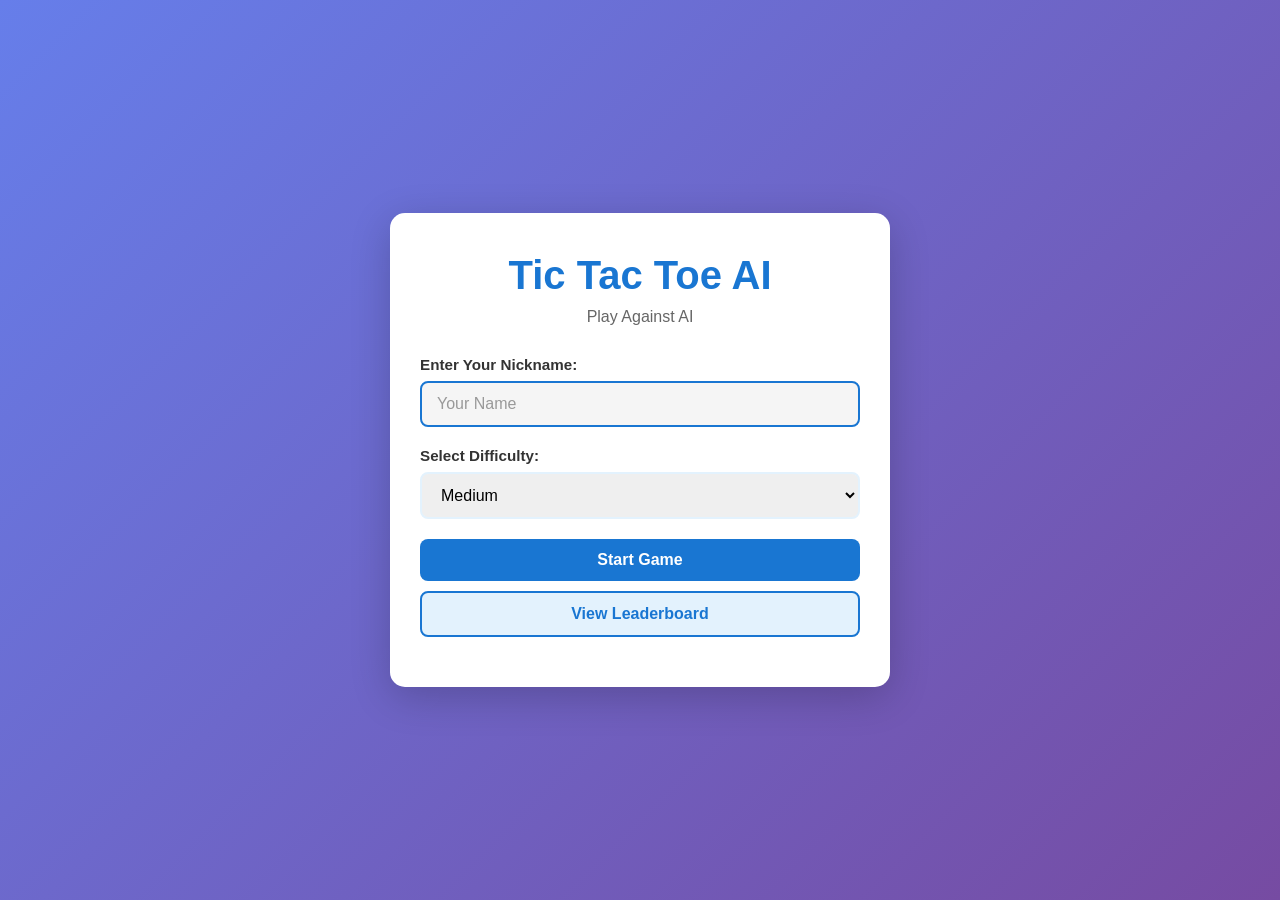
<file: ProjektsDatorika-agents-tic-tac-toe/frontend/index.html>
<!DOCTYPE html>
<html lang="en">
<head>
    <meta charset="UTF-8">
    <meta name="viewport" content="width=device-width, initial-scale=1.0">
    <title>Tic Tac Toe AI Game</title>
    <link rel="stylesheet" href="style.css">
</head>
<body>
    <div class="container">
        <!-- Main Menu Screen -->
        <div id="menu-screen" class="screen active">
            <div class="menu-content">
                <h1>Tic Tac Toe AI</h1>
                <p class="subtitle">Play Against AI</p>

                <div class="form-group">
                    <label for="nickname-input">Enter Your Nickname:</label>
                    <input
                        type="text"
                        id="nickname-input"
                        placeholder="Your Name"
                        maxlength="20"
                    >
                </div>

                <div class="form-group">
                    <label for="difficulty-select">Select Difficulty:</label>
                    <select id="difficulty-select">
                        <option value="easy">Easy</option>
                        <option value="medium" selected>Medium</option>
                        <option value="hard">Hard</option>
                    </select>
                </div>

                <button id="start-btn" class="btn btn-primary">Start Game</button>
                <button id="view-leaderboard-btn" class="btn btn-secondary">View Leaderboard</button>
            </div>
        </div>

        <!-- Game Screen -->
        <div id="game-screen" class="screen">
            <div class="game-header">
                <h2 id="game-title">Game</h2>
                <p id="game-status">Your Turn (X)</p>
            </div>

            <div class="game-board">
                <div class="board-cell" data-position="0"></div>
                <div class="board-cell" data-position="1"></div>
                <div class="board-cell" data-position="2"></div>
                <div class="board-cell" data-position="3"></div>
                <div class="board-cell" data-position="4"></div>
                <div class="board-cell" data-position="5"></div>
                <div class="board-cell" data-position="6"></div>
                <div class="board-cell" data-position="7"></div>
                <div class="board-cell" data-position="8"></div>
            </div>

            <div class="game-controls">
                <button id="restart-btn" class="btn btn-primary">Play Again</button>
                <button id="menu-btn" class="btn btn-secondary">Back to Menu</button>
            </div>
        </div>

        <!-- Leaderboard Screen -->
        <div id="leaderboard-screen" class="screen">
            <div class="leaderboard-header">
                <h2>Leaderboard</h2>
                <p>Top Players</p>
            </div>

            <div class="leaderboard-content">
                <table class="leaderboard-table">
                    <thead>
                        <tr>
                            <th>Rank</th>
                            <th>Player</th>
                            <th>Wins</th>
                            <th>Losses</th>
                            <th>Draws</th>
                            <th>Total</th>
                        </tr>
                    </thead>
                    <tbody id="leaderboard-body">
                        <tr class="loading">
                            <td colspan="6">Loading...</td>
                        </tr>
                    </tbody>
                </table>
            </div>

            <button id="back-from-leaderboard-btn" class="btn btn-secondary">Back to Menu</button>
        </div>
    </div>

    <script src="script.js"></script>
</body>
</html>
</file>
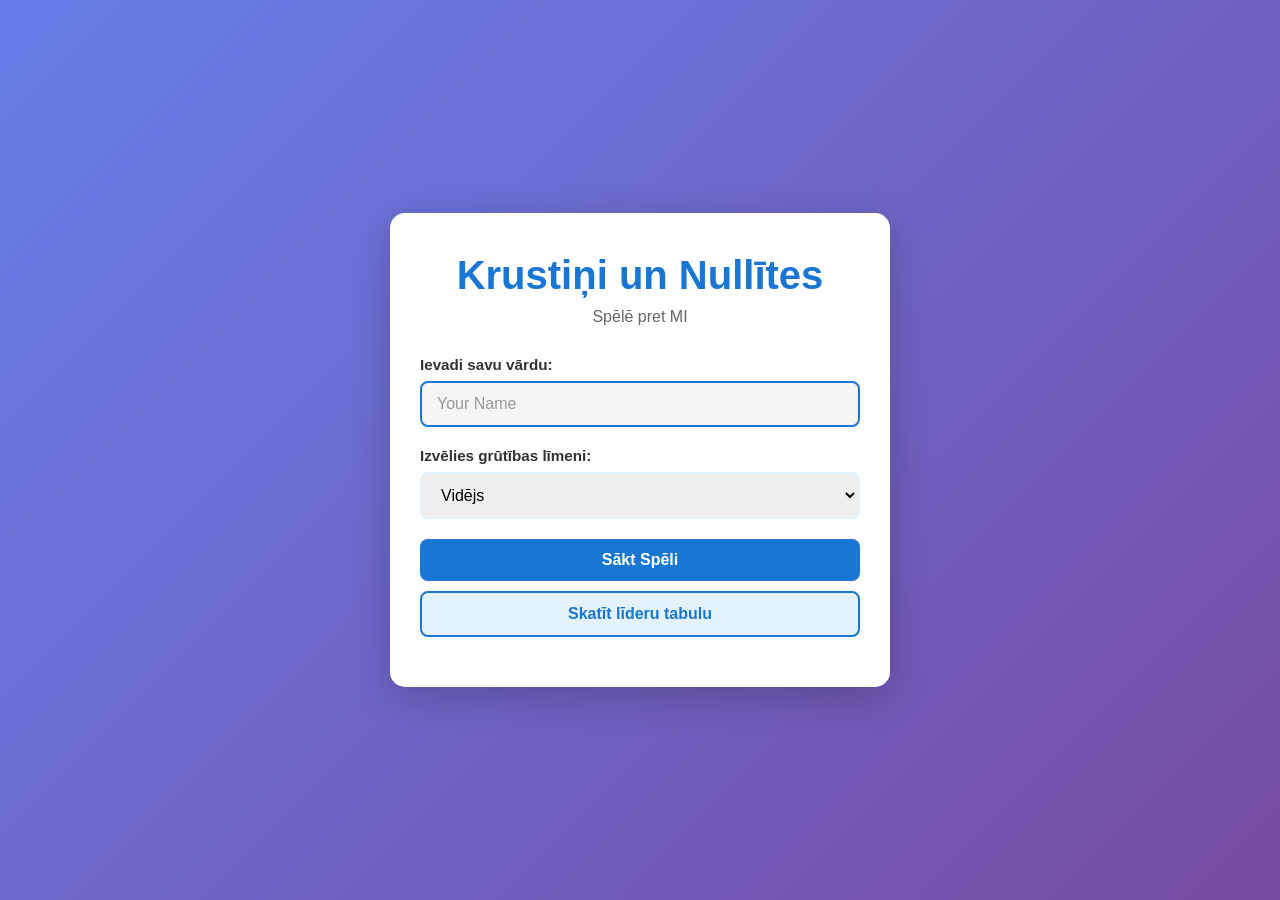
<file: ProjektsDatorika-agents-tic-tac-toe/backend/frontend/index.html>
<!DOCTYPE html>
<html lang="en">
<head>
    <meta charset="UTF-8">
    <meta name="viewport" content="width=device-width, initial-scale=1.0">
    <title>Krustiņi un Nullītes</title>
    <link rel="stylesheet" href="style.css">
</head>
<body>
    <div class="container">
        <!-- Main Menu Screen -->
        <div id="menu-screen" class="screen active">
            <div class="menu-content">
                <h1>Krustiņi un Nullītes</h1>
                <p class="subtitle">Spēlē pret MI</p>

                <div class="form-group">
                    <label for="nickname-input">Ievadi savu vārdu:</label>
                    <input
                        type="text"
                        id="nickname-input"
                        placeholder="Your Name"
                        maxlength="20"
                    >
                </div>

                <div class="form-group">
                    <label for="difficulty-select">Izvēlies grūtības līmeni:</label>
                    <select id="difficulty-select">
                        <option value="easy">Viegls</option>
                        <option value="medium" selected>Vidējs</option>
                        <option value="hard">Grūts</option>
                    </select>
                </div>

                <button id="start-btn" class="btn btn-primary">Sākt Spēli</button>
                <button id="view-leaderboard-btn" class="btn btn-secondary">Skatīt līderu tabulu</button>
            </div>
        </div>

        <!-- Game Screen -->
        <div id="game-screen" class="screen">
            <div class="game-header">
                <h2 id="game-title">Spēle</h2>
                <p id="game-status">Tava kārta (X)</p>
            </div>

            <div class="game-board">
                <div class="board-cell" data-position="0"></div>
                <div class="board-cell" data-position="1"></div>
                <div class="board-cell" data-position="2"></div>
                <div class="board-cell" data-position="3"></div>
                <div class="board-cell" data-position="4"></div>
                <div class="board-cell" data-position="5"></div>
                <div class="board-cell" data-position="6"></div>
                <div class="board-cell" data-position="7"></div>
                <div class="board-cell" data-position="8"></div>
            </div>

            <div class="game-controls">
                <button id="restart-btn" class="btn btn-primary">Spēlēt vēlreiz</button>
                <button id="menu-btn" class="btn btn-secondary">Atgriezties sākumlapā</button>
            </div>
        </div>

        <!-- Leaderboard Screen -->
        <div id="leaderboard-screen" class="screen">
            <div class="leaderboard-header">
                <h2>Līderu tabula</h2>
                <p>Top Spēlētāji</p>
            </div>

            <div class="leaderboard-content">
                <table class="leaderboard-table">
                    <thead>
                        <tr>
                            <th>Vieta</th>
                            <th>Spēlētājs</th>
                            <th>Uzvaras</th>
                            <th>Zaudējumi</th>
                            <th>Neizšķirts</th>
                            <th>Kopā</th>
                        </tr>
                    </thead>
                    <tbody id="leaderboard-body">
                        <tr class="loading">
                            <td colspan="6">Lādējas...</td>
                        </tr>
                    </tbody>
                </table>
            </div>

            <button id="back-from-leaderboard-btn" class="btn btn-secondary">Atgriezties sākumlapā</button>
        </div>
    </div>

    <script src="script.js"></script>
</body>
</html>
</file>
<file: ProjektsDatorika-agents-tic-tac-toe/frontend/style.css>
/* Tic Tac Toe AI Game - Stylesheet with light blue theme */

* {
    margin: 0;
    padding: 0;
    box-sizing: border-box;
}

body {
    font-family: 'Segoe UI', Tahoma, Geneva, Verdana, sans-serif;
    background: linear-gradient(135deg, #667eea 0%, #764ba2 100%);
    min-height: 100vh;
    display: flex;
    justify-content: center;
    align-items: center;
    padding: 20px;
}

.container {
    width: 100%;
    max-width: 500px;
}

.screen {
    display: none;
    animation: fadeIn 0.3s ease-in;
}

.screen.active {
    display: block;
}

@keyframes fadeIn {
    from {
        opacity: 0;
        transform: translateY(10px);
    }
    to {
        opacity: 1;
        transform: translateY(0);
    }
}

#menu-screen {
    background: white;
    border-radius: 15px;
    padding: 40px 30px;
    box-shadow: 0 10px 40px rgba(0, 0, 0, 0.2);
    text-align: center;
}

.menu-content h1 {
    color: #1976d2;
    font-size: 2.5em;
    margin-bottom: 10px;
    font-weight: 700;
}

.menu-content .subtitle {
    color: #666;
    font-size: 1em;
    margin-bottom: 30px;
}

.form-group {
    margin-bottom: 20px;
    text-align: left;
}

.form-group label {
    display: block;
    color: #333;
    font-weight: 600;
    margin-bottom: 8px;
    font-size: 0.95em;
}

.form-group input,
.form-group select {
    width: 100%;
    padding: 12px 15px;
    border: 2px solid #e3f2fd;
    border-radius: 8px;
    font-size: 1em;
    transition: border-color 0.3s ease;
}

.form-group input:focus,
.form-group select:focus {
    outline: none;
    border-color: #1976d2;
    background-color: #f5f5f5;
}

.form-group input::placeholder {
    color: #999;
}

.btn {
    width: 100%;
    padding: 12px 20px;
    border: none;
    border-radius: 8px;
    font-size: 1em;
    font-weight: 600;
    cursor: pointer;
    transition: all 0.3s ease;
    margin-bottom: 10px;
}

.btn-primary {
    background-color: #1976d2;
    color: white;
}

.btn-primary:hover {
    background-color: #1565c0;
    transform: translateY(-2px);
    box-shadow: 0 5px 15px rgba(25, 118, 210, 0.3);
}

.btn-primary:active {
    transform: translateY(0);
}

.btn-secondary {
    background-color: #e3f2fd;
    color: #1976d2;
    border: 2px solid #1976d2;
}

.btn-secondary:hover {
    background-color: #1976d2;
    color: white;
    transform: translateY(-2px);
}

.btn-secondary:active {
    transform: translateY(0);
}

.btn:disabled {
    opacity: 0.5;
    cursor: not-allowed;
}

#game-screen {
    background: white;
    border-radius: 15px;
    padding: 30px;
    box-shadow: 0 10px 40px rgba(0, 0, 0, 0.2);
}

.game-header {
    text-align: center;
    margin-bottom: 30px;
}

.game-header h2 {
    color: #1976d2;
    font-size: 2em;
    margin-bottom: 8px;
}

#game-status {
    color: #666;
    font-size: 1.1em;
    font-weight: 500;
}

.game-board {
    display: grid;
    grid-template-columns: repeat(3, 1fr);
    gap: 10px;
    margin-bottom: 30px;
    background-color: #e3f2fd;
    padding: 15px;
    border-radius: 10px;
}

.board-cell {
    aspect-ratio: 1;
    background-color: white;
    border: none;
    border-radius: 8px;
    display: flex;
    justify-content: center;
    align-items: center;
    font-size: 2.5em;
    font-weight: bold;
    cursor: pointer;
    transition: all 0.3s ease;
    color: #1976d2;
    user-select: none;
}

.board-cell:hover:not(.disabled) {
    background-color: #e3f2fd;
    transform: scale(1.05);
    box-shadow: 0 4px 12px rgba(25, 118, 210, 0.2);
}

.board-cell.disabled {
    cursor: not-allowed;
}

.board-cell.player {
    color: #1976d2;
    font-weight: 700;
}

.board-cell.ai {
    color: #f44336;
    font-weight: 700;
}

.game-controls {
    display: flex;
    gap: 10px;
}

.game-controls .btn {
    flex: 1;
    margin-bottom: 0;
}

#leaderboard-screen {
    background: white;
    border-radius: 15px;
    padding: 30px;
    box-shadow: 0 10px 40px rgba(0, 0, 0, 0.2);
    max-height: 90vh;
    overflow-y: auto;
}

.leaderboard-header {
    text-align: center;
    margin-bottom: 25px;
}

.leaderboard-header h2 {
    color: #1976d2;
    font-size: 2em;
    margin-bottom: 8px;
}

.leaderboard-header p {
    color: #666;
    font-size: 1em;
}

.leaderboard-content {
    margin-bottom: 25px;
    overflow-x: auto;
}

.leaderboard-table {
    width: 100%;
    border-collapse: collapse;
    background-color: white;
}

.leaderboard-table thead {
    background-color: #e3f2fd;
    border-bottom: 2px solid #1976d2;
}

.leaderboard-table th {
    padding: 15px;
    text-align: left;
    color: #1976d2;
    font-weight: 600;
    font-size: 0.95em;
}

.leaderboard-table td {
    padding: 12px 15px;
    border-bottom: 1px solid #f0f0f0;
    color: #333;
}

.leaderboard-table tbody tr:hover {
    background-color: #f5f5f5;
}

.leaderboard-table tbody tr:nth-child(odd) {
    background-color: #fafafa;
}

.leaderboard-table .loading td {
    text-align: center;
    color: #999;
    padding: 30px;
}

#back-from-leaderboard-btn {
    width: 100%;
}

@media (max-width: 600px) {
    .menu-content h1 {
        font-size: 2em;
    }

    .game-header h2 {
        font-size: 1.5em;
    }

    #game-status {
        font-size: 1em;
    }

    .board-cell {
        font-size: 2em;
    }

    .leaderboard-table {
        font-size: 0.9em;
    }

    .leaderboard-table th,
    .leaderboard-table td {
        padding: 10px;
    }
}

::-webkit-scrollbar {
    width: 8px;
}

::-webkit-scrollbar-track {
    background: #f1f1f1;
    border-radius: 10px;
}

::-webkit-scrollbar-thumb {
    background: #1976d2;
    border-radius: 10px;
}

::-webkit-scrollbar-thumb:hover {
    background: #1565c0;
}
</file>
<file: ProjektsDatorika-agents-tic-tac-toe/backend/frontend/style.css>
/* Tic Tac Toe AI Game - Stylesheet with light blue theme */

* {
    margin: 0;
    padding: 0;
    box-sizing: border-box;
}

body {
    font-family: 'Segoe UI', Tahoma, Geneva, Verdana, sans-serif;
    background: linear-gradient(135deg, #667eea 0%, #764ba2 100%);
    min-height: 100vh;
    display: flex;
    justify-content: center;
    align-items: center;
    padding: 20px;
}

.container {
    width: 100%;
    max-width: 500px;
}

.screen {
    display: none;
    animation: fadeIn 0.3s ease-in;
}

.screen.active {
    display: block;
}

@keyframes fadeIn {
    from {
        opacity: 0;
        transform: translateY(10px);
    }
    to {
        opacity: 1;
        transform: translateY(0);
    }
}

#menu-screen {
    background: white;
    border-radius: 15px;
    padding: 40px 30px;
    box-shadow: 0 10px 40px rgba(0, 0, 0, 0.2);
    text-align: center;
}

.menu-content h1 {
    color: #1976d2;
    font-size: 2.5em;
    margin-bottom: 10px;
    font-weight: 700;
}

.menu-content .subtitle {
    color: #666;
    font-size: 1em;
    margin-bottom: 30px;
}

.form-group {
    margin-bottom: 20px;
    text-align: left;
}

.form-group label {
    display: block;
    color: #333;
    font-weight: 600;
    margin-bottom: 8px;
    font-size: 0.95em;
}

.form-group input,
.form-group select {
    width: 100%;
    padding: 12px 15px;
    border: 2px solid #e3f2fd;
    border-radius: 8px;
    font-size: 1em;
    transition: border-color 0.3s ease;
}

.form-group input:focus,
.form-group select:focus {
    outline: none;
    border-color: #1976d2;
    background-color: #f5f5f5;
}

.form-group input::placeholder {
    color: #999;
}

.btn {
    width: 100%;
    padding: 12px 20px;
    border: none;
    border-radius: 8px;
    font-size: 1em;
    font-weight: 600;
    cursor: pointer;
    transition: all 0.3s ease;
    margin-bottom: 10px;
}

.btn-primary {
    background-color: #1976d2;
    color: white;
}

.btn-primary:hover {
    background-color: #1565c0;
    transform: translateY(-2px);
    box-shadow: 0 5px 15px rgba(25, 118, 210, 0.3);
}

.btn-primary:active {
    transform: translateY(0);
}

.btn-secondary {
    background-color: #e3f2fd;
    color: #1976d2;
    border: 2px solid #1976d2;
}

.btn-secondary:hover {
    background-color: #1976d2;
    color: white;
    transform: translateY(-2px);
}

.btn-secondary:active {
    transform: translateY(0);
}

.btn:disabled {
    opacity: 0.5;
    cursor: not-allowed;
}

#game-screen {
    background: white;
    border-radius: 15px;
    padding: 30px;
    box-shadow: 0 10px 40px rgba(0, 0, 0, 0.2);
}

.game-header {
    text-align: center;
    margin-bottom: 30px;
}

.game-header h2 {
    color: #1976d2;
    font-size: 2em;
    margin-bottom: 8px;
}

#game-status {
    color: #666;
    font-size: 1.1em;
    font-weight: 500;
}

.game-board {
    display: grid;
    grid-template-columns: repeat(3, 1fr);
    gap: 10px;
    margin-bottom: 30px;
    background-color: #e3f2fd;
    padding: 15px;
    border-radius: 10px;
}

.board-cell {
    aspect-ratio: 1;
    background-color: white;
    border: none;
    border-radius: 8px;
    display: flex;
    justify-content: center;
    align-items: center;
    font-size: 2.5em;
    font-weight: bold;
    cursor: pointer;
    transition: all 0.3s ease;
    color: #1976d2;
    user-select: none;
}

.board-cell:hover:not(.disabled) {
    background-color: #e3f2fd;
    transform: scale(1.05);
    box-shadow: 0 4px 12px rgba(25, 118, 210, 0.2);
}

.board-cell.disabled {
    cursor: not-allowed;
}

.board-cell.player {
    color: #1976d2;
    font-weight: 700;
}

.board-cell.ai {
    color: #f44336;
    font-weight: 700;
}

.game-controls {
    display: flex;
    gap: 10px;
}

.game-controls .btn {
    flex: 1;
    margin-bottom: 0;
}

#leaderboard-screen {
    background: white;
    border-radius: 15px;
    padding: 30px;
    box-shadow: 0 10px 40px rgba(0, 0, 0, 0.2);
    max-height: 90vh;
    overflow-y: auto;
}

.leaderboard-header {
    text-align: center;
    margin-bottom: 25px;
}

.leaderboard-header h2 {
    color: #1976d2;
    font-size: 2em;
    margin-bottom: 8px;
}

.leaderboard-header p {
    color: #666;
    font-size: 1em;
}

.leaderboard-content {
    margin-bottom: 25px;
    overflow-x: auto;
}

.leaderboard-table {
    width: 100%;
    border-collapse: collapse;
    background-color: white;
}

.leaderboard-table thead {
    background-color: #e3f2fd;
    border-bottom: 2px solid #1976d2;
}

.leaderboard-table th {
    padding: 15px;
    text-align: left;
    color: #1976d2;
    font-weight: 600;
    font-size: 0.95em;
}

.leaderboard-table td {
    padding: 12px 15px;
    border-bottom: 1px solid #f0f0f0;
    color: #333;
}

.leaderboard-table tbody tr:hover {
    background-color: #f5f5f5;
}

.leaderboard-table tbody tr:nth-child(odd) {
    background-color: #fafafa;
}

.leaderboard-table .loading td {
    text-align: center;
    color: #999;
    padding: 30px;
}

#back-from-leaderboard-btn {
    width: 100%;
}

@media (max-width: 600px) {
    .menu-content h1 {
        font-size: 2em;
    }

    .game-header h2 {
        font-size: 1.5em;
    }

    #game-status {
        font-size: 1em;
    }

    .board-cell {
        font-size: 2em;
    }

    .leaderboard-table {
        font-size: 0.9em;
    }

    .leaderboard-table th,
    .leaderboard-table td {
        padding: 10px;
    }
}

::-webkit-scrollbar {
    width: 8px;
}

::-webkit-scrollbar-track {
    background: #f1f1f1;
    border-radius: 10px;
}

::-webkit-scrollbar-thumb {
    background: #1976d2;
    border-radius: 10px;
}

::-webkit-scrollbar-thumb:hover {
    background: #1565c0;
}
</file>
